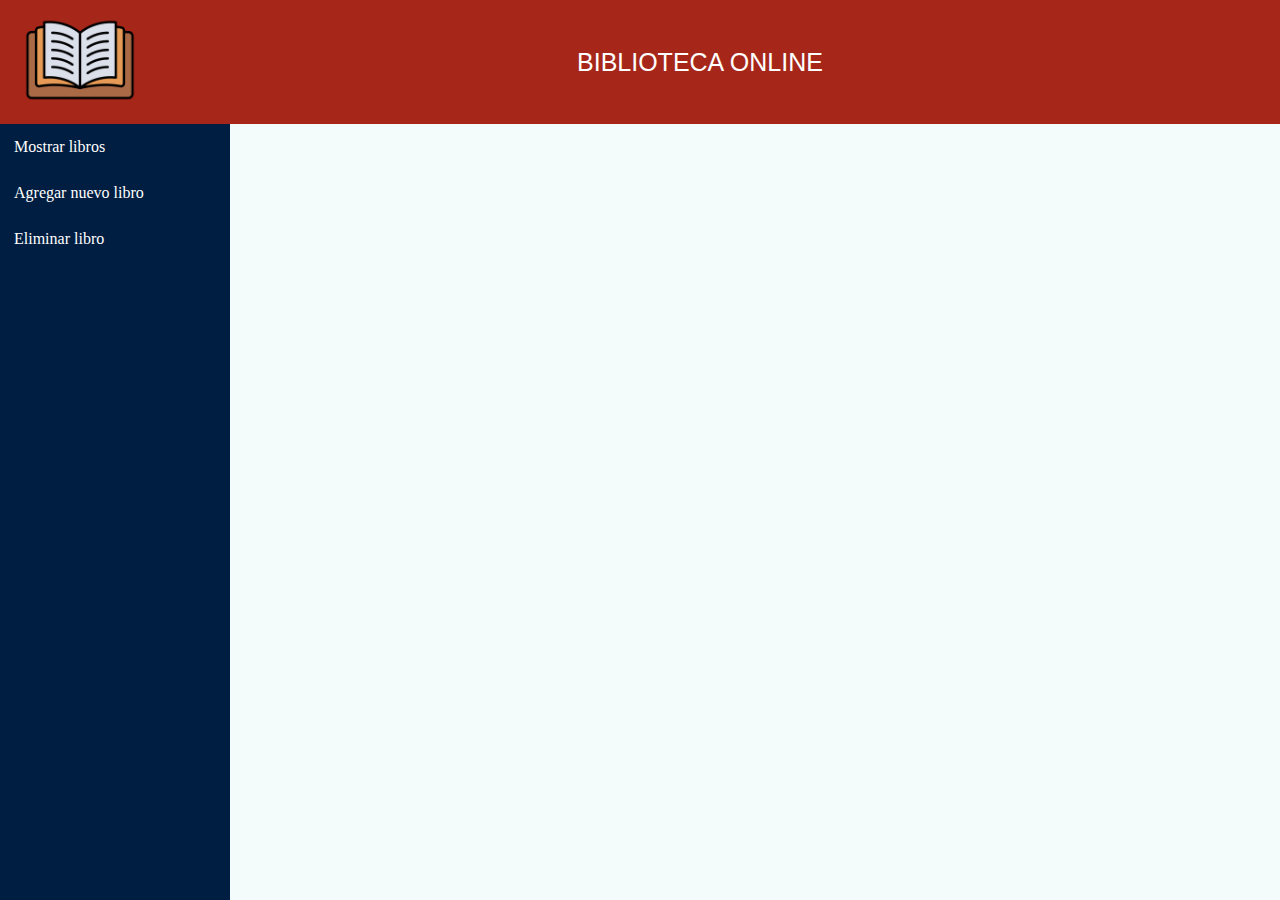
<file: src/main/webapp/index.html>
<!DOCTYPE html>
<html>
<head>
    <meta charset='utf-8'>
    <title>Biblioteca Online</title>

    <link rel="stylesheet" href="css/index.css">
    <meta name='viewport' content='width=device-width, initial-scale=1'>
</head>
<body>
<div class="container">
    <header class = "encabezado">
        <div class = "logo-nombreEMC">
            <div class="logo">
                <img src="img/img_libro.png">
            </div>
        </div>

        <p>BIBLIOTECA ONLINE</p>
    </header>

    <div class="side-main">
        <aside class = "sidebar">
            <nav class="menu">
                <ul>
                    <li><a href="mostrarLibros.jsp">Mostrar libros</a></li>
                    <li><a href="agregarLibro.html">Agregar nuevo libro</a></li>
                    <li><a href="eliminarLibro.html">Eliminar libro</a></li>
                </ul>
            </nav>

        </aside>

        <main class="mainContent">

        </main>
    </div>
</div>
</body>
</html>
</file>
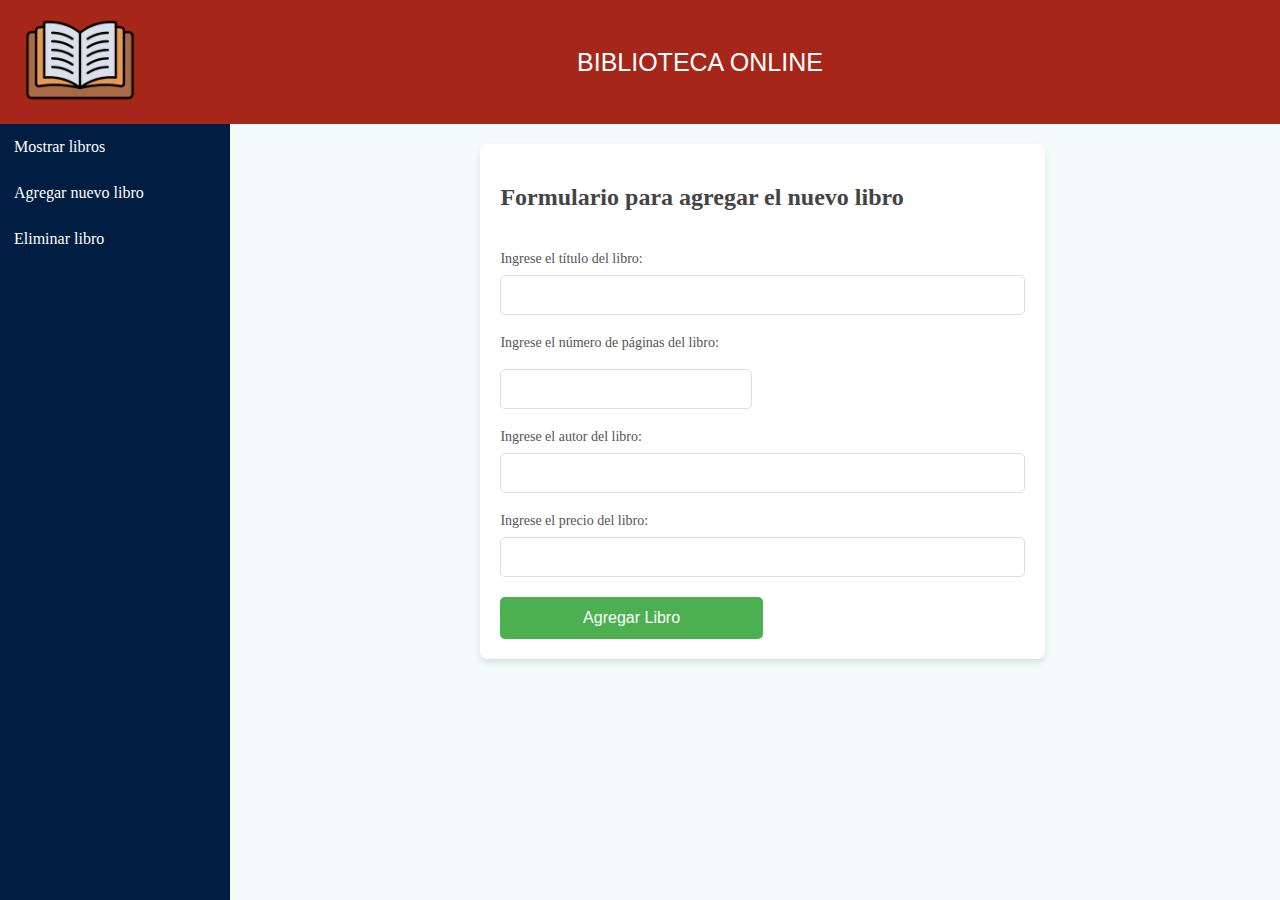
<file: src/main/webapp/agregarLibro.html>
<!DOCTYPE html>
<html>
<head>
    <meta charset='utf-8'>
    <title>Biblioteca Online</title>

    <link rel="stylesheet" href="css/index.css">
    <link rel="stylesheet" href="css/agregarLibro.css">
    <meta name='viewport' content='width=device-width, initial-scale=1'>
</head>
<body>
<div class="container">
    <header class = "encabezado">
        <div class = "logo-nombreEMC">
            <div class="logo">
                <img src="img/img_libro.png">
            </div>
        </div>

        <p>BIBLIOTECA ONLINE</p>
    </header>

    <div class="side-main">
        <aside class = "sidebar">
            <nav class="menu">
                <ul>
                    <li><a href="mostrarLibros.jsp">Mostrar libros</a></li>
                    <li><a href="agregarLibro.html">Agregar nuevo libro</a></li>
                    <li><a href="eliminarLibro.html">Eliminar libro</a></li>
                </ul>
            </nav>

        </aside>

        <main class="mainContent">



            <div class="form-container">
                <form action="agregarLibro" method="post">
                    <h2>Formulario para agregar el nuevo libro</h2>

                    <div class="form-group">
                        <label for="titulo">Ingrese el título del libro:</label>
                        <input type="text" id="titulo" name="titulo" required>
                    </div>

                    <div class="form-group inline">
                        <label for="num-paginas">Ingrese el número de páginas del libro:</label>
                        <input type="number" id="num-paginas" name="num-paginas" required>
                    </div>

                    <div class="form-group">
                        <label for="autor">Ingrese el autor del libro:</label>
                        <input type="text" id="autor" name="autor" required>
                    </div>

                    <div class="form-group">
                        <label for="precio">Ingrese el precio del libro:</label>
                        <input type="text" id="precio" name="precio" required>
                    </div>

                    <button type="submit">Agregar Libro</button>
                </form>
            </div>





        </main>
    </div>
</div>
</body>
</html>
</file>
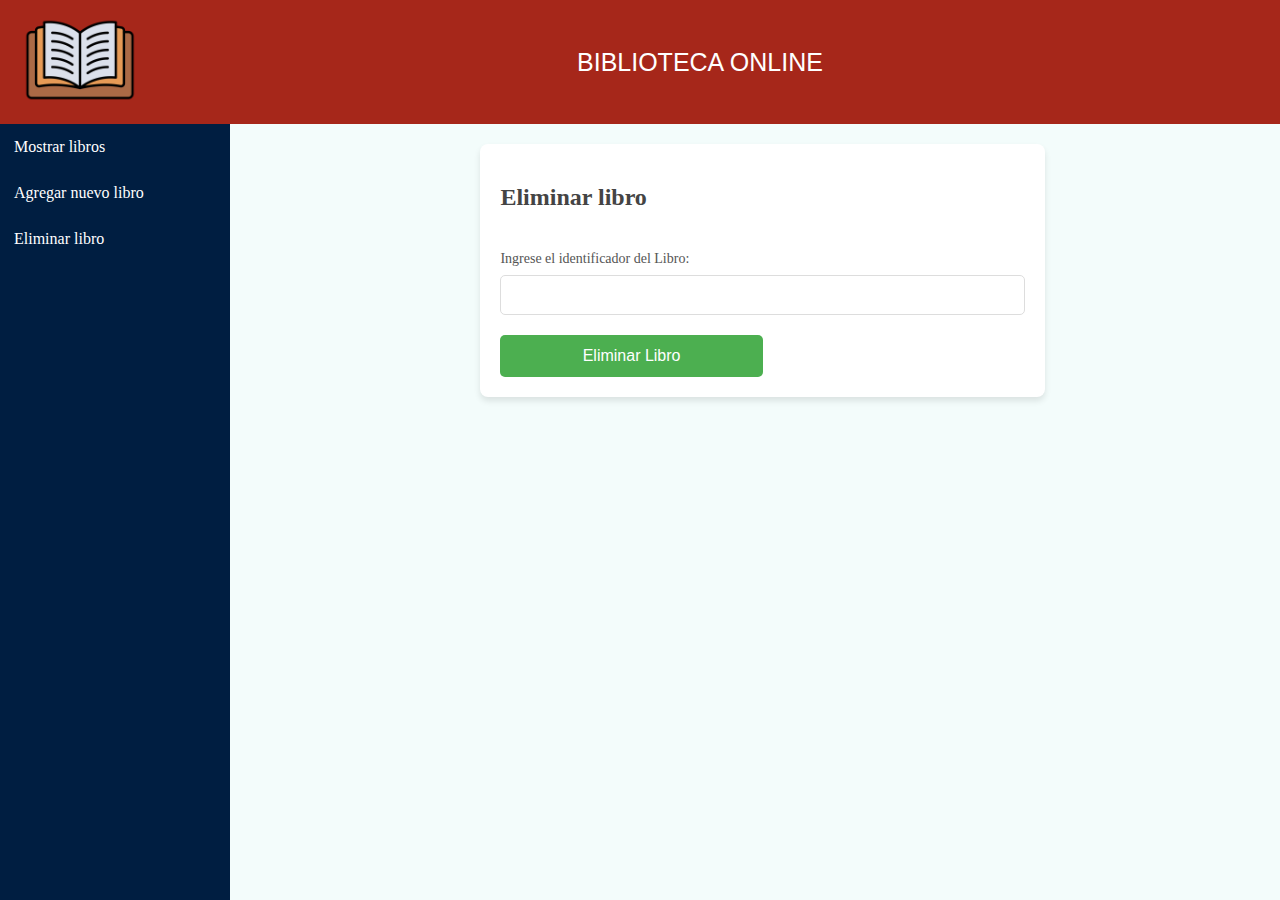
<file: src/main/webapp/eliminarLibro.html>
<!DOCTYPE html>
<html>
<head>
    <meta charset='utf-8'>
    <title>Biblioteca Online</title>

    <link rel="stylesheet" href="css/index.css">
    <link rel="stylesheet" href="css/agregarLibro.css">
    <meta name='viewport' content='width=device-width, initial-scale=1'>
</head>
<body>
<div class="container">
    <header class = "encabezado">
        <div class = "logo-nombreEMC">
            <div class="logo">
                <img src="img/img_libro.png">
            </div>
        </div>

        <p>BIBLIOTECA ONLINE</p>
    </header>

    <div class="side-main">
        <aside class = "sidebar">
            <nav class="menu">
                <ul>
                    <li><a href="mostrarLibros.jsp">Mostrar libros</a></li>
                    <li><a href="agregarLibro.html">Agregar nuevo libro</a></li>
                    <li><a href="eliminarLibro.html">Eliminar libro</a></li>
                </ul>
            </nav>

        </aside>

        <main class="mainContent">

            <div class="form-container">
                <form action="eliminarLibro" method="post">
                    <h2>Eliminar libro</h2>

                    <div class="form-group">
                        <label for="idLibro">Ingrese el identificador del Libro:</label>
                        <input type="text" id="idLibro" name="idLibro" required>
                    </div>

                    <button type="submit">Eliminar Libro</button>
                </form>
            </div>


        </main>
    </div>
</div>
</body>
</html>
</file>
<file: src/main/webapp/css/index.css>
html, body {
    height: 100%;
    width: 100%;
    margin: 0;
}

.container {
    display: flex;
    flex-direction: column;
    height: 100vh;
}

.encabezado {
    flex: 0 1 13%;
    flex-shrink: 1;
    background-color: #a6271a;
    display: flex;
    justify-content: space-between;
    align-items: center;
    width: 100%;
    padding: 0 20px;
    box-sizing: border-box;
}

.logo-nombreEMC {
    display: flex;
    align-items: center;
}

.encabezado .logo img {
    width: 120px;
    height: auto;
}

.encabezado p {
    flex-grow: 1;
    text-align: center;
    font-size: 25px;
    color: #FFFFFF;
    margin: 0;
    font-family: 'Arial', sans-serif;
}


@media (max-width: 768px) {
    .encabezado {
        flex-direction: column;
        justify-content: center;
        height: auto;
        padding: 10px;
    }

    .encabezado .logo img {
        width: 100px;
    }

    .encabezado p {
        font-size: 20px;
        text-align: center;
    }
}

.side-main {
    flex: 0 1 87%;
    display: flex;
    width: 100%;
}

.sidebar {
    flex: 0 0 18%;
    background-color: #001E41;
}

.mainContent {
    flex: 0 0 82%;
    width: 100%;
    background-color: #f3fcfb;
    justify-content: center;
}

/* Para configurar el diseño del menú de la barra lateral y los íconos del sidebar */
.menu ul {
    list-style: none;
    margin: 0;
    padding: 0;
}

.menu ul li a img {
    width: 25px;
    height: 20px;
    margin-right: 5px;
    vertical-align: middle;
    filter: invert(1);
}

.menu ul li a {
    display: flex;
    align-items: center;
    padding: 14px;
    text-decoration: none;
    color: #FFFFFF;
    text-overflow: ellipsis;
    font-size: 16px;
    font-weight: 400;
    transition: color 0.3s, box-shadow 0.1s;
}

.menu ul li:hover {
    background-color: #fa4f4f;
    border-radius: 16px;
    color: white;
}
</file>
<file: src/main/webapp/css/agregarLibro.css>
/* Solo afecta al formulario de registro de libros */
.form-container {
    background-color: #fff;
    padding: 30px;
    border-radius: 8px;
    box-shadow: 0 4px 6px rgba(0, 0, 0, 0.1);
    width: 50%;
    display: flex;
    flex-direction: column;
    gap: 20px;
    justify-content: center;
    padding-left: 30px;
    margin-left: 250px;
    margin-top: 20px;
    margin-bottom: 20px;
}

form {
    width: 100%;
    display: flex;
    flex-direction: column;
    gap: 20px;
}

h1 {
    text-align: center;
    margin-bottom: 20px;
    color: #333;
}

h2 {
    margin-bottom: 20px;
    color: #444;
}

.form-group {
    display: flex;
    flex-direction: column;
    width: 100%;
}

label {
    font-size: 14px;
    margin-bottom: 8px;
    color: #555;
}

input {
    padding: 10px;
    font-size: 16px;
    border: 1px solid #ddd;
    border-radius: 5px;
    width: 100%;
    box-sizing: border-box;
}

input:focus {
    border-color: #4CAF50;
    outline: none;
}

.inline {
    display: flex;
    gap: 10px;
    justify-content: space-between;
}

.inline input {
    width: 48%; /* Ajusta el tamaño de los inputs dentro de la fila */
}

button {
    padding: 12px 20px;
    background-color: #4CAF50;
    border: none;
    border-radius: 5px;
    color: white;
    font-size: 16px;
    cursor: pointer;
    transition: background-color 0.3s;
    width: 50%;
}

button:hover {
    background-color: #45a049;
}

/* Asegurar que el formulario se ajuste bien en pantallas pequeñas */
.form-container {
    padding: 20px;
}
</file>
